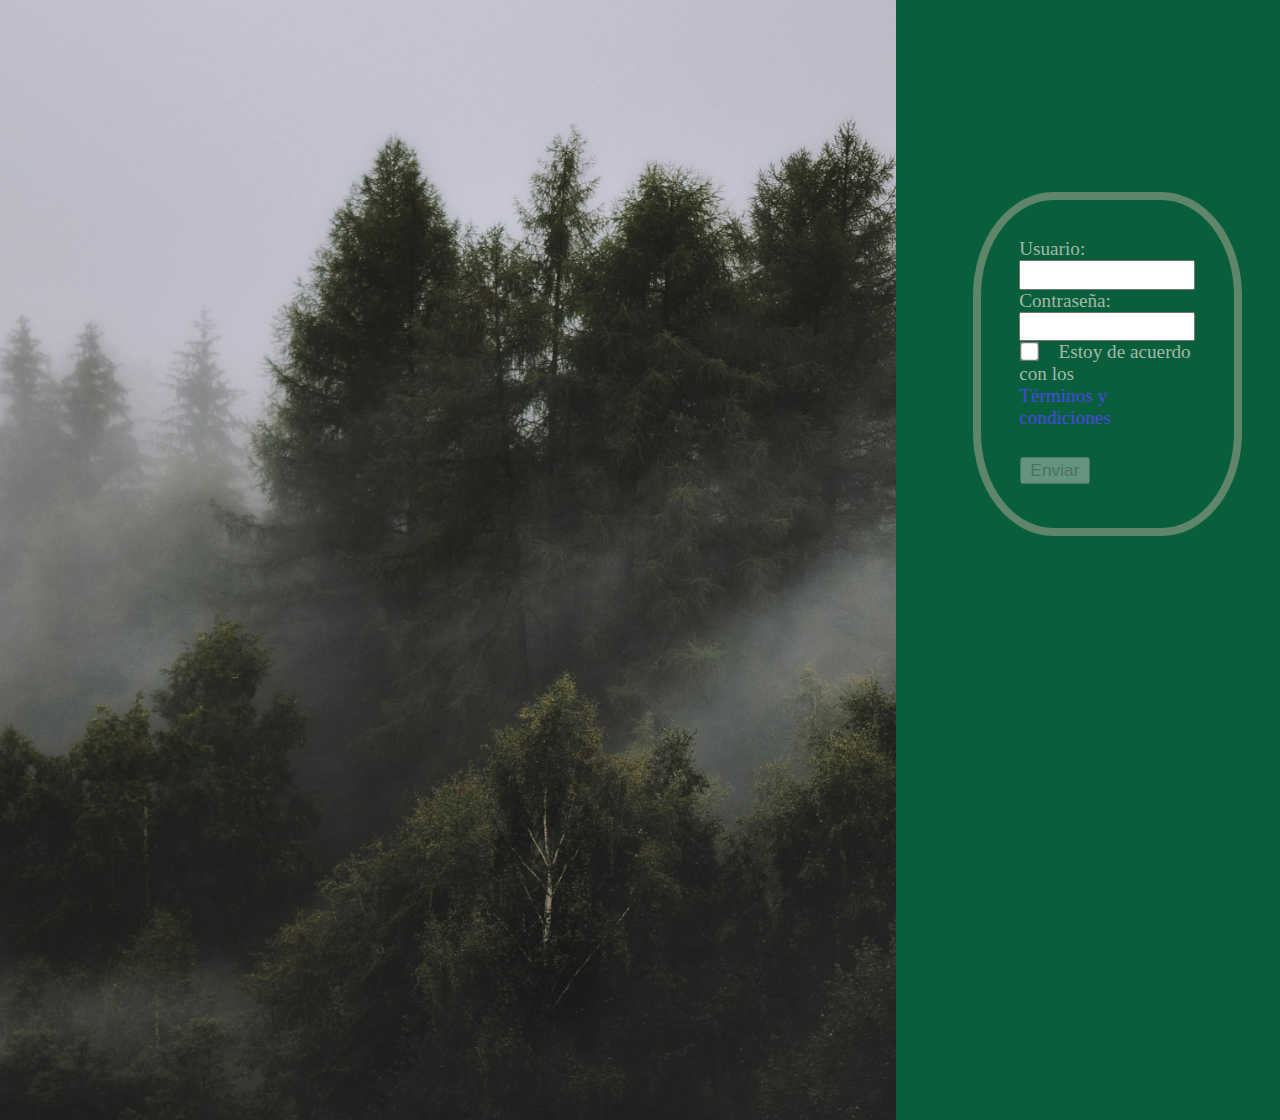
<file: index.html>
<!DOCTYPE html>
<html lang="en">
<head>
    <meta charset="UTF-8">
    <meta name="viewport" content="width=device-width, initial-scale=1.0">
    <title>Login</title>
    <link rel="stylesheet" href="stylos/style.css">
</head>

<body>
    <main>
        <div class="imgenentrada" ></div>
        <div class="formulario">
            <form method="get" action="auth.html"class="formulariodentro">
                <label for="username">Usuario:</label><br>
                <input type="text" id="username" name="username"><br>
                <label for="pwd">Contraseña:</label><br>
                <input type="password" id="pwd" name="pwd"><br>
                <input type="checkbox" onChange="cambiarCondiciones()" id="condiciones"  name="condiciones"/>
                Estoy de acuerdo con los 
                <div class="terminos" onclick="pop('Terminos y condiciones', 'Lorem ipsum dolor sit amet consectetur adipisicing elit. Ducimus, soluta!')" > 
                Términos y condiciones</div> <br/>
                <input id="enviar" class="botons" type="submit" value="Enviar" disabled >
            </form> 
      </div>
        <div id="popwrap">
            <div id="popbox">
                <h1 id="poptitle">Terminos y condiciones </h1>
                <p id="poptext">Lorem ipsum dolor sit amet <br>
                 consectetur adipisicing elit. Ducimus, soluta!</p>
                <div id="popclose" onclick="hidePop()">&#9746;</div>  
            </div>
        </div>
    </main>
    <script src="script /main.js"></script>
</body>
</html>
</file>
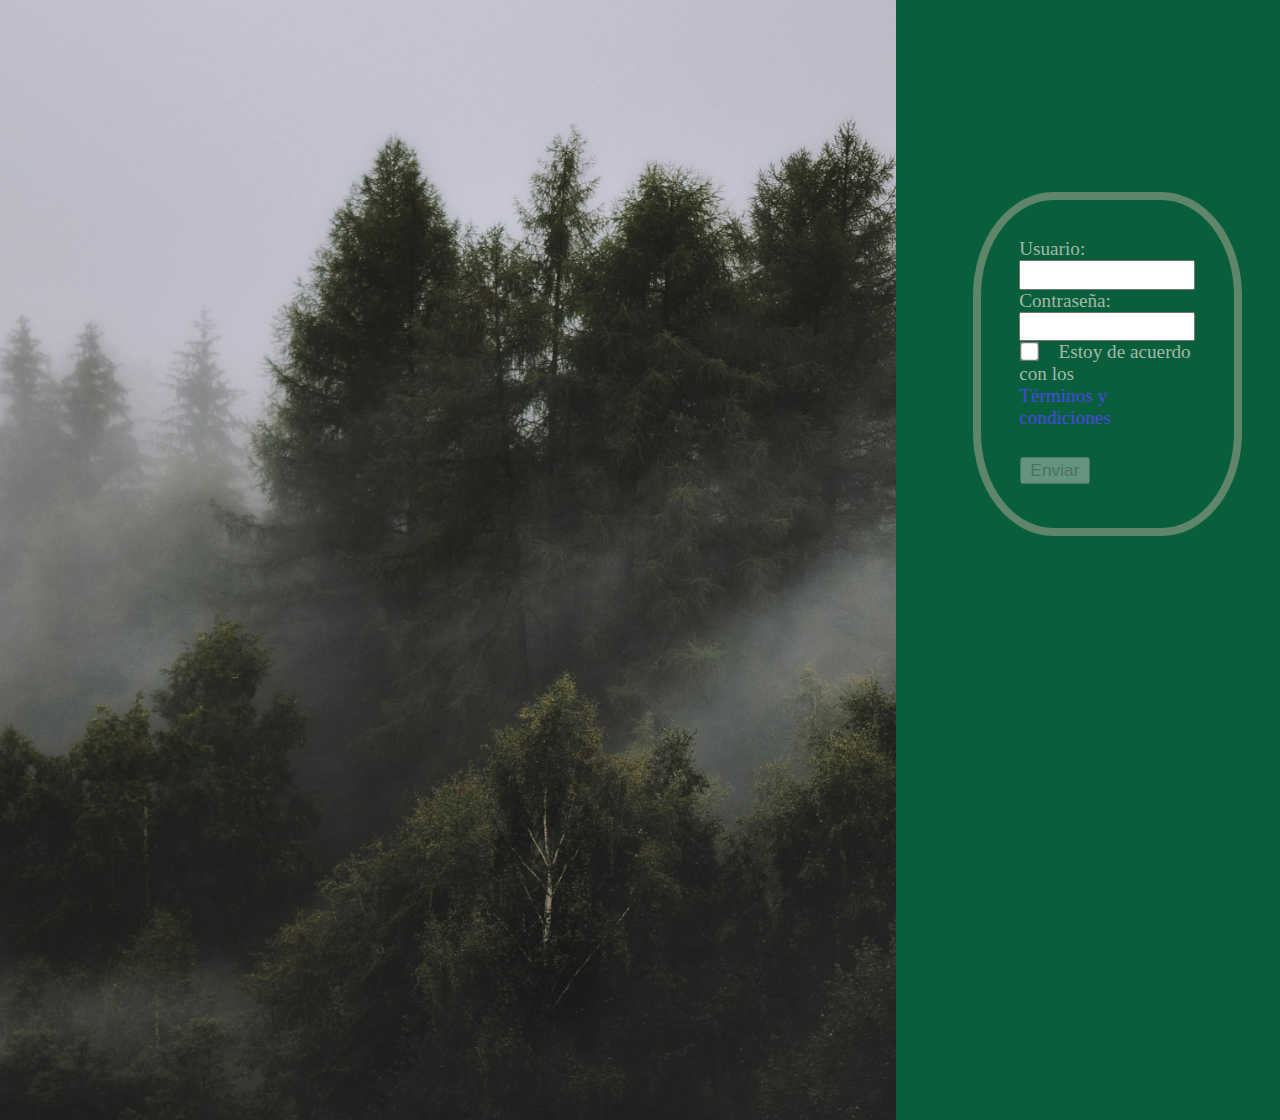
<file: auth.html>
<!DOCTYPE html>
<html lang="en">
<head>
    <meta charset="UTF-8">
    <meta name="viewport" content="width=device-width, initial-scale=1.0">
    <title>Document</title>
</head>

<body style="background-color: rgb(8, 75, 54);">
    <div id="user-info"></div>
    <script src="script /auth.js"></script>
</body>

</html>
</file>
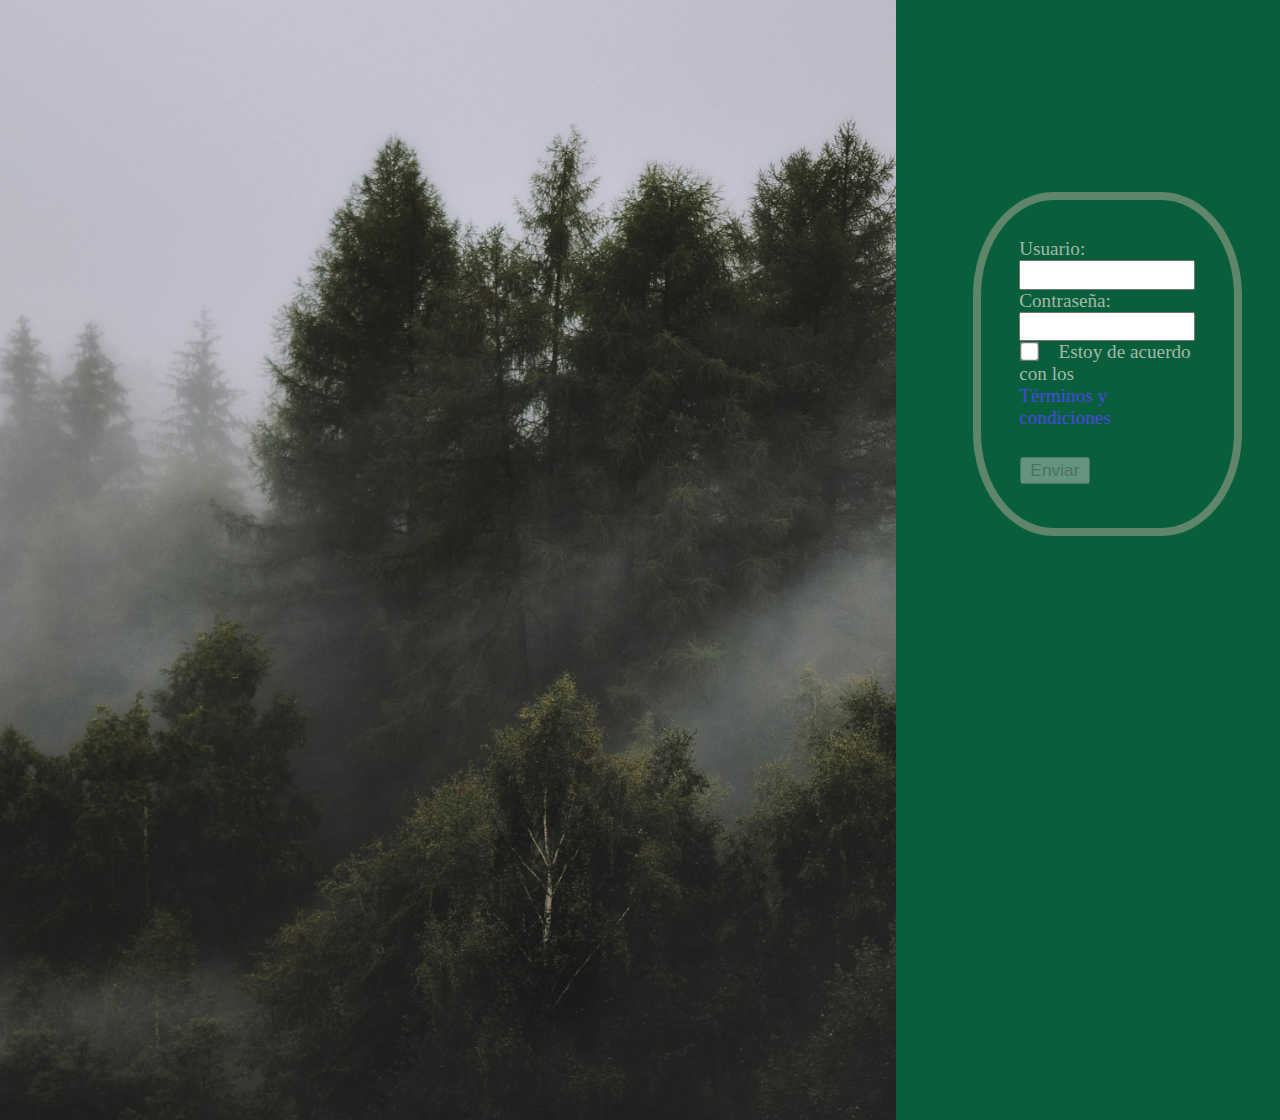
<file: fotos.html>
<!DOCTYPE html>
<html lang="en">
<head>
    <meta charset="UTF-8">
    <meta name="viewport" content="width=device-width, initial-scale=1.0">
    <title>Document</title>
    <link rel="stylesheet" href="stylos/stylefotos.css">
</head>
<body>
    <header>
        <center>
            <h1>FOTOS</h1>
            <h2 id ="categorias">Categoria</h2>
            <h3 id="subcategoria">subcategoria</h3>
        </center>
    </header>
    <main>
        <aside>
            <label for="hamburger-input" id="hamburger">☰</label>
            <input type="checkbox" id="hamburger-input"/>
            <ul id="nav-items">
                <li>
                    <h3>ANIMALES</h3>
                    <select id="animales"  onchange="updateHeader(this, 'ANIMALES')" size="3">
                        <option value="perros">Perros</option>
                        <option value="gatos">Gatos</option>
                        <option value="otros">Otros</option>
                    </select>
                </li>
               
                <li>
                    <h3>PERSONAS</h3>
                    <select id="personas" onchange="updateHeader(this, 'PERSONAS')"  size="2" >
                        <option value="femenino">Femenino</option>
                        <option value="masculino">Masculino</option>
                    </select>
                </li>
                <li>
                    <h3>NATURA</h3>
                    <select id="natura"onchange="updateHeader(this, 'NATURA')"  size="2">
                      
                        <option value="playa">Playa</option>
                        <option value="bosque">Bosque</option>
                    </select>
                </li>
            </ul>
        </aside>
        <div id="image-container"></div>
    </main>
    <script src="script /script.js"></script>
</body>
</file>
<file: stylos/style.css>
* {
    box-sizing: border-box;
  }
  body {
    margin: 0;
    height:70rem;
  }
  main{
    display: flex;
    align-items: stretch;
    height: 100%;
  }
  .imgenentrada{
    height: 100%;
    width: 70%;
   background-image: url(../images/pinos.jpg);
   background-size: cover;
   background-position: center;
   background-repeat: no-repeat;
 }
  .formulario {
    height: 100%;
    width: 30%;
    background-color: #095e3b;

  }
  .formulariodentro{
  margin: 50%;
  padding: 10% ;
  margin-left: 20%;
  margin-right: 10%;
  border: solid 8px rgb(95, 134, 107);
  border-radius: 30%;
  color:rgb(163, 185, 170);
  font-size: 1.2rem;
}
.formulariodentro input[type="text"],
.formulariodentro input[type="password"] {
    width: 100%;
    padding: 1%;
    font-size: 1.2rem;
}
.formulariodentro input[type="checkbox"] {
    transform: scale(1.5);
    margin-right: 10%;
}
.formulariodentro input[type="submit"] {
    transform: scale(1.3);
    margin:5%;
}
#popwrap {
  visibility: hidden;
  position: fixed;
  top: 0; left: 0;
  z-index: 999;
  width: 100vw; height: 100vh;
  background: rgba(169, 224, 169, 0.486);
  display: none; 
  justify-content: center;
  align-items: center;
}
#popwrap.show {
  visibility: visible;
  display: flex; 
  -webkit-animation: popupin 1s;
  animation:popupin 1s;
}
#popbox{
  position: relative;
  min-width: 20px ;
  background: white;
  border: solid 1rem rgb(32, 73, 32);
}
#popclose{
  position: absolute;
  top: 0; 
  right: 5px;
  font-size: 3rem;
}
#poptitle, #poptext{
  margin: 0;
  padding: 10%;

}

@-webkit-keyframes popupin {
  from {opacity: 0;} 
  to {opacity: 1;}
}

@keyframes popupin {
  from {opacity: 0;}
  to {opacity: 1;}
}

.terminos{
  color: rgb(72, 72, 228);
}

  @media only screen and (max-width:800px){
    .imgenentrada{ 
      display: none;
    }
    .formulario {
      height: 100%;
      width: 100%;
      background-image: url(../images/pinos.jpg);
      background-size: cover;
      background-position: center;
      background-repeat: no-repeat;

    }
    .formulariodentro{
      background-color:  rgba(82, 109, 82, 0.486);
    }
  }
</file>
<file: stylos/stylefotos.css>
*{
    margin: 0;
    padding: 0;
}

body {
    background-color: rgb(207, 175, 136);
    font-family: Verdana, Geneva, Tahoma, sans-serif;
}
main {
    display: flex;
    align-items: stretch;
    height: 100%;
}
header {
    background-color: rgb(67, 109, 67);
}
h1{
color: rgb(227, 255, 202);
font-size: 3rem;
padding-top: 1rem;
}
h2{
    font-size: 2rem;
    color: rgb(194, 185, 133); 
}
#subcategoria{
    font-size: 1.5rem;
    color: rgb(194, 185, 133); 
}

/*IMAGENES*/
#image-container {
    display: flex;
    flex-wrap: wrap;
    gap: 1rem;
    justify-content: space-between;
    width: 85%;
    margin-left: 5rem;
}
#image-container .container {
    flex: 1 1 calc(30%);
    display: flex;
    justify-content: center;
    align-items: center;
}
#image-container img {
    margin-top: 0.5rem;
    width: 100%;
    height: auto;
    aspect-ratio: 1/1;
    object-fit: cover;
}
/*ASIDE*/
aside {
    height: 100%;
    width: 10%;
    display: flex;
    flex-direction: column;
    margin-left: 1rem
 
}
select {
    margin: 0.5rem;
    width: 7rem;
    margin-top: 1rem;
    margin-bottom: 1rem;
   ;
}
option {
    font-size: 1.2rem;
    color: rgb(36, 47, 33)
}
li {
    list-style: none;
    margin-bottom: 2rem;
}
h3 {
  
    color: rgb(59, 78, 54);
    padding: 0;
}

#hamburger,
#hamburger-input {
    display: none;
}

@media only screen and (max-width:800px) {
    #image-container .container {
        flex: 1 1 calc(40%);
        padding-left: 2rem;
        margin-left: 0;
        display: flex;
        justify-content: center;
        align-items: center;
    }

    ul {
        display: none;
    }

    #hamburger {
        display: block;
        padding: 2%;
        font-size: 200%;
        font-weight: bold;
        cursor: pointer;
        
    }

    aside input:checked~#nav-items {
        display: block;
    }
/*ASIDE*/
aside {
    height: 50%;
    width: 5%;
    display: flex;
    flex-direction: column;
    margin-top: 0.1rem;
}
select {
    margin: 0.1rem;
    width: 4rem;
    margin-top: 0.1rem;
    margin-bottom: 0.1rem;
}
option {
    font-size: 0.7rem;
    color: rgb(36, 47, 33)
}
h3 {
    font-family: Verdana, Geneva, Tahoma, sans-serif;
    color: rgb(59, 78, 54);
    padding: 0;
    font-size: 0.7rem;
}
ul {
 margin-left: 0;
 padding: 0%;
}
   
}
</file>
